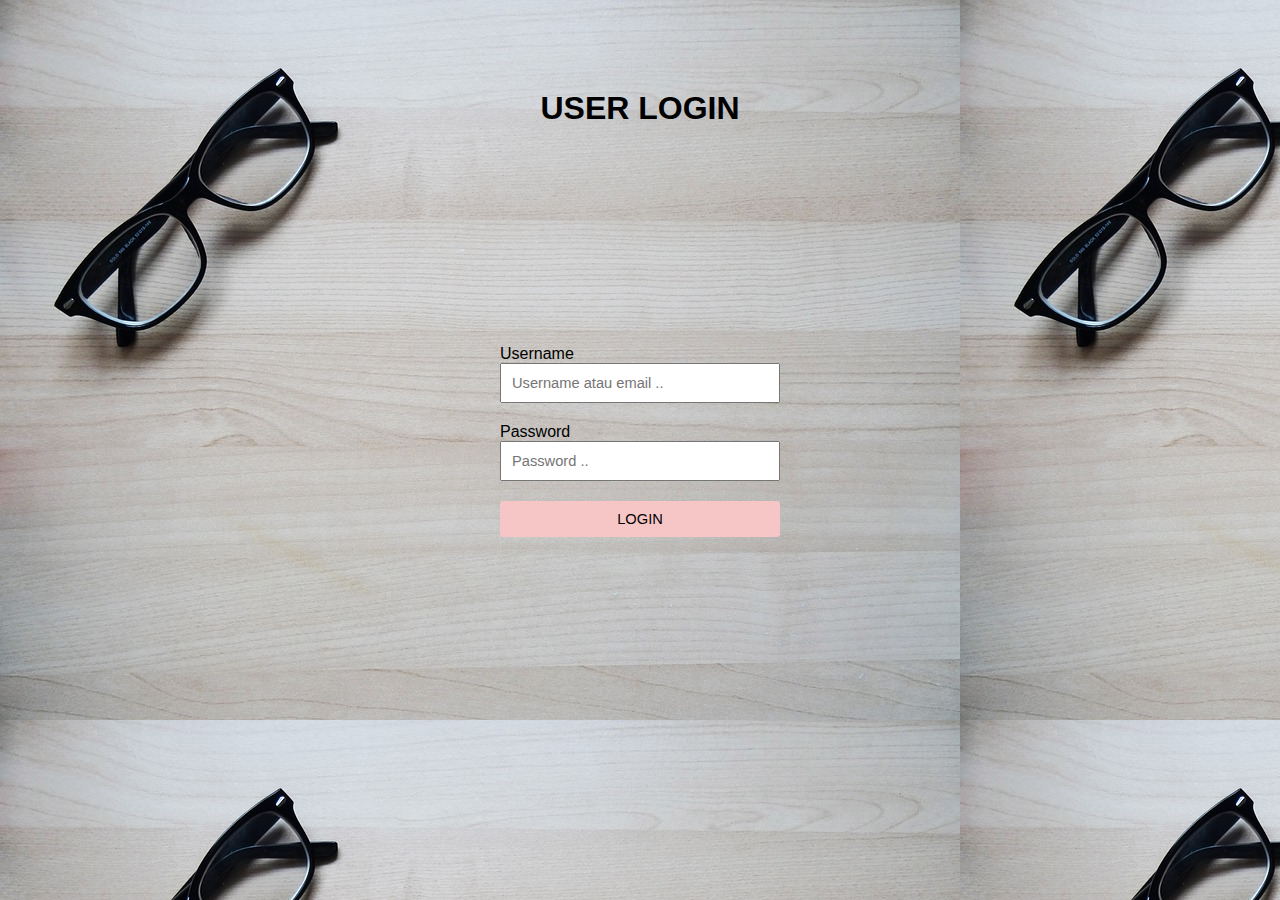
<file: login.html>
<!DOCTYPE html>
<html>
<head>
	<!--[if !IE]><!-->
	<title>LOGIN</title>
	<link rel="stylesheet" type="text/css" href="style.css">
	<!--<![endif]-->
</head>
<body background="images/kacamata.jpg"; background-size= cover;>
	<center><h1 class="teks-h1">USER LOGIN</h1></center>
	<div class="login-box">
		<form>
			<label>Username</label>
			<input type="text" name="username" class="form_login" placeholder="Username atau email .."required>
			<label>Password</label>
			<input type="text" name="password" class="form_login" placeholder="Password .."required>
			<input type="submit" class="tombol_login" value="LOGIN">
			<br/>
			<br/>
			</form>
	</div>
	<script>
		
		function masukakun() {
			var username = document.getElementById("UserName").value;
			var password = document.getElementById("Password").value;
			if((username == "Algoshop") && (password == "123456")) {
				alert("selamat anda berhasil masuk");
			}
			else {
				alert("maaf anda gagal login");
			}
		}

	</script>
</body>
</file>
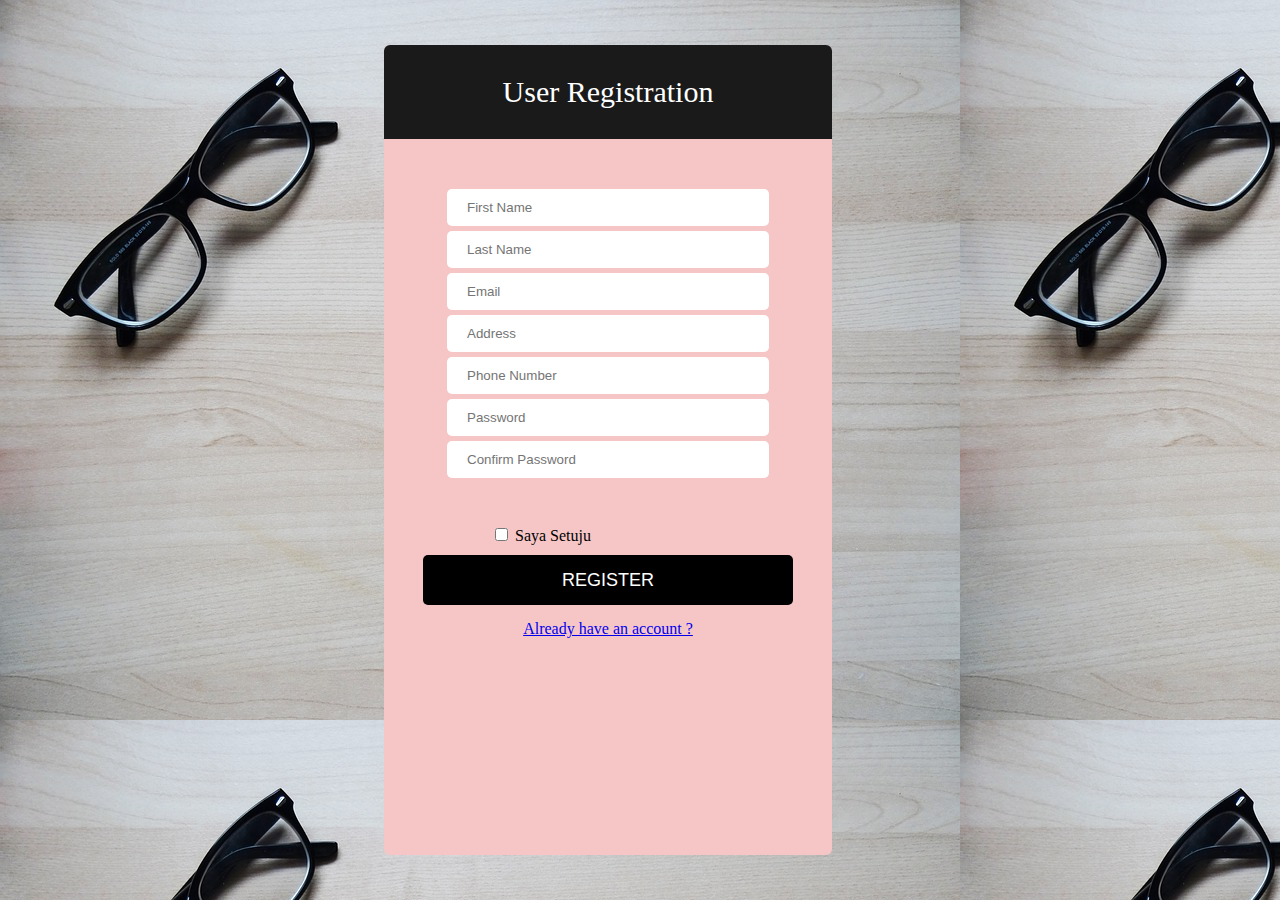
<file: register.html>
<!DOCTYPE html>
<html>
<head>
	<!--[if !IE]><!-->
	<link rel="stylesheet" type="text/css" href="style.css">
	<title>REGISTER</title>
	<!--<![endif]-->
</head>
<body background="images/kacamata.jpg" background-size="cover">
	<form class="form" name="form" onsubmit="validation();">
		<div class="registeratas">User Registration</div>
		<div class="isiregister">
			<input type="text" placeholder="First Name" required>
			<input type="text" placeholder="Last Name" required>
			<input type="text" placeholder="Email" required>
			<input type="text" placeholder="Address" required>
			<input type="number" placeholder="Phone Number" required>
			<input type="password" placeholder="Password" required>
			<input type="password" placeholder="Confirm Password" required>
		</div>
		<input type="checkbox" class="agree" > Saya Setuju 
		<br>
		<button class="register" type="submit" onclick="daftarakun();"> REGISTER </button> 
		<br>
		<a href="login.html" class="akun" > Already have an account ?</a>
	</form>
	<script type="text/javascript">
	function validation(){
		event.preventDefault();
		console.log(document.forms['form']);
		if(document.forms['form'].value == ""){
			alert('mohon lengkapi data');
		}
	}
	</script>
</body>
</html>
</file>
<file: style.css>
@import "https://stackpath.bootstrapcdn.com/font-awesome/4.7.0/css/font-awesome.min.css";

#h1{
	text-align: left;
	position: fixed;
	padding: 10px;
	font: italic;
}
/* Login */
.teks-h1{
	color: black;
	margin-top: 90px;
	padding-bottom: 20px;
	font-family: 'Lucida Sans', 'Lucida Sans Regular', 'Lucida Grande', 'Lucida Sans Unicode', Geneva, Verdana, sans-serif;
}
.login-box{
	width: 280px;
	position: absolute;
	top: 50%;
	left: 50%;
	transform: translate(-50%,-50%);
	color: black;
	font-family: sans-serif;
	text-align: left;
	font-weight: 500;
}
.form_login{
	box-sizing : border-box;
	width: 100%;
	padding: 10px;
	font-size: 11pt;
	margin-bottom: 20px;
}
.tombol_login{
	background: #F6C6C6;
	color: black;
	font-size: 11pt;
	width: 100%;
	border: none;
	border-radius: 3px;
	padding: 10px 20px;
}
.form{
	position: fixed;
	top: 5%;
	left: 30%;
	width: 35%;
	height: 90%;
	background-color: #F6C6C6;
	border-radius: 6px;
	text-align: center;
}
.textbox{
	width: 90%;
	overflow: hidden;
	font-size: 21px;
	padding: 8px 0;
	margin-bottom: 8px 0;
	border-bottom: 1px solid #964B00;
}
.textbox i{
	width: 21px;
	float: left;
	text-align: center;
}
.textbox input{
	border: none;
	outline: none;
	background: none;
	color: white;
	font-size: 18px;
	width: 80%;
	float: left;
	margin: 0 10px;
}
.btn{
	width: 100%;
	background: none;
	border: 2px solid #964B00;
	color: white;
	padding: 5px;
	font-size: 18px;
	cursor: pointer;
	margin: 12px 0;
}
#about{
	font-size: 70px;
	color: white;
}
/* Register */

.form{
	position: fixed;
	top: 5%;
	left: 30%;
	width: 35%;
	height: 90%;
	background-color: #F6C6C6;
	border-radius: 6px;
	text-align: center;
}
.registeratas{
	font-family: 'Lucida Sans' , 'Lucida Sans Regular' , 'Lucida Grande';
	padding: 30px 0 30px 0;
	background-color: rgb(27,26,26);
	font-size: 30px;
	text-align: center;
	color: white;
	border-radius: 6px 6px 0 0;
	margin-bottom: 50px;
}
.isiregister input{
	width: 300px;
	height: 35px;
	margin-bottom: 5px;
	padding-left: 20px;
	border-radius: 5px;
	border:none;
	background-color: white;
}
.agree{
	margin-top: 45px;
	margin-left: -130px;
}
.register{
	margin-top: 10px;
	margin-bottom: 15px;
	width: 370px;
	height: 50px;
	background-color: black;
	border:none;
	border-radius: 5px;
	color:white;
	font-size: 18px;
}

/* Home */

#wrapper{
	font-family: tahoma;
}
.container{
	width: 95%;
	margin: 0 auto;
}
#sub-header{
	width: 100%;
	height: 30px;
	background: #FF1493;
	color: #fff;
	margin-top: -15px;
}
#sub-header p{
	float: left;
	margin-top: 7px;
	margin-left: -10px;
}
#sub-header a{
	float: right;
	line-height: 35px;
	color: #fff;
	text-decoration: none;
	margin-left: 35px;
}

/* logo styling */

#main-header{
	width: 100%;
	height: 100px;
	background: #FFB6C1;
	float: left;
	margin-top: -12px;
}
#logo{
	width: 250px;
	margin-top: 15px;
	float: left;
}
#ist{
	color:black;
	font-size: 45px;
	font-weight: bold;
	margin-left: 10px;
	font-family: cursive;
}
#iist{
	color:black;
	font-size: 40px;
	font-weight: bold;
	font-family: cursive;
}

/* Search Styling */

#search{
	width: 700px;
	float: left;
	padding: 20px;
	margin-left: 65px; 
}
.search-area{
	width: 650px;
	height: 50px;
	background: #fff;
	border:none;
	border-radius: 10px;
	float: left;
	padding-left: 15px;
}
.search-btn{
	width: 100px;
	height: 52px;
	border-radius: 10px;
	border:none;
	color: #fff;
	background: green;
	margin-left: -100px;
}

/* User Menu Styling */

#user-menu{
	width: 320px;
	float: right;
	margin-top: 30px;
}

/* List Styling */

#user-menu li{
	float: left;
	width: 135px;
	text-align: center;
	list-style: none;
	font-size: 21px;
	border-left: 1px solid black;
}
#user-menu li:hover{
	font-size: 30px;
	transition: all .5s ease;
}
#user-menu li a{
	color: white;
	text-decoration:none;
}

/* Navbar Styling */

#navbar{
	width: 100%;
	height: 35px;
	background: #FF1493;
	float: left;
	box-shadow:10px 14px 50px 2px #FF1493;
}
nav{
	width: 1280px;
	margin:0 auto;
	margin-top: 8px;
}
nav a{
	margin-left: 200px;
	color: white;
	text-decoration: none;
}
nav a:hover{
	color: #000;
	transition:all .7s ease; 
}

/* Background Styling */

#slider img{
	width: 1503px;
	height: 700px;
	margin-left: -20px;
	margin-top: 40px;
}

/* Category Styling */

#heading-block{
	width: 100%;
	height: auto;
	float: left;
	color: #FF1493;
	font-size: 22px;
}
#heading-block h2{
	line-height:35px;
	border-left:20px solid #FF1493;
	padding-left: 10px;
}

/* Category Box Styling */

.catbox{
	width: 450px;
	height: 450px;
	float: left;
	overflow: hidden;
	position: relative;
	margin: 0 25px 30px 0;
}
.catbox span{
	width: 100%;
	height: 40px;
	line-height: 35px;
	background: rgba(0,0,0,0.6);
	color: white;
	display: block;
	bottom: 30px;
	position: absolute;
	z-index: 999;
	text-align: center;
	font-size: 36px;
}
.catbox:hover span{
	color: #FF1493;
}
.catbox img{
	max-width: 100%;
	transition:all .5s ease;
}

.catbox:hover img{
	transform:scale(1.3,1.3);
	transition:all .5s ease; 
}

/* Footer */

#footer{
	width: 100%;
	height: auto;
	background: #FFB6C1;
	float: left;
}
.footer-sub{
	width: 12%;
	float: left;
}
.footer-sub-2{
	width: auto;
	float: left;
	margin-left: 200px;
}
.footer-sub-3{
	width: auto;
	float: left;
	margin-left: 180px;
}
.footer-sub-2 ul li{
	list-style: none;
}
.footer-sub-3 ul li{
	list-style: none;
}
.footer-sub-2 ul li a{
	text-decoration: none;
	color: #000; 
}
.footer-sub-3 ul li a{
	text-decoration: none;
	color: #000; 
}
.footer-sub-2 ul li a:hover{
	color: #FF1493;
	text-decoration: underline;
}
.footer-sub-3 ul li a:hover{
	color: #FF1493;
	text-decoration: underline;
}
</file>
